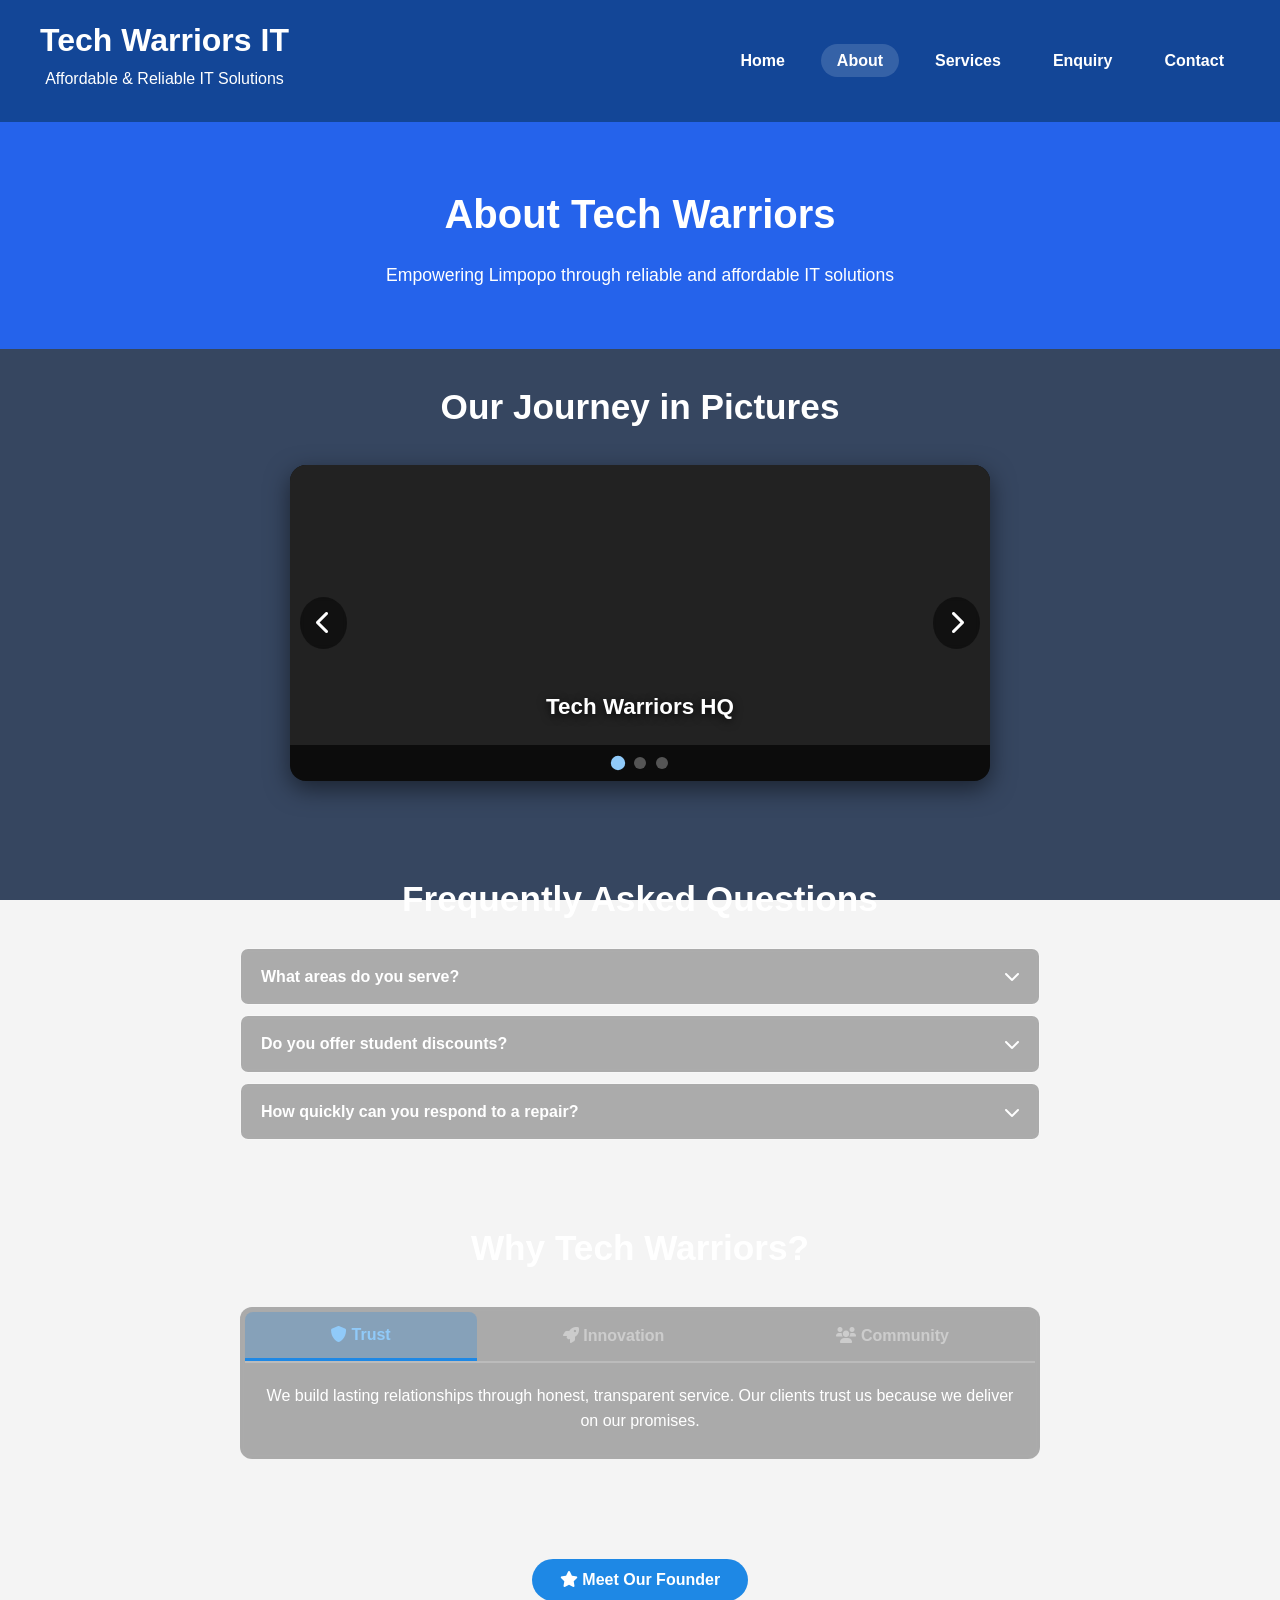
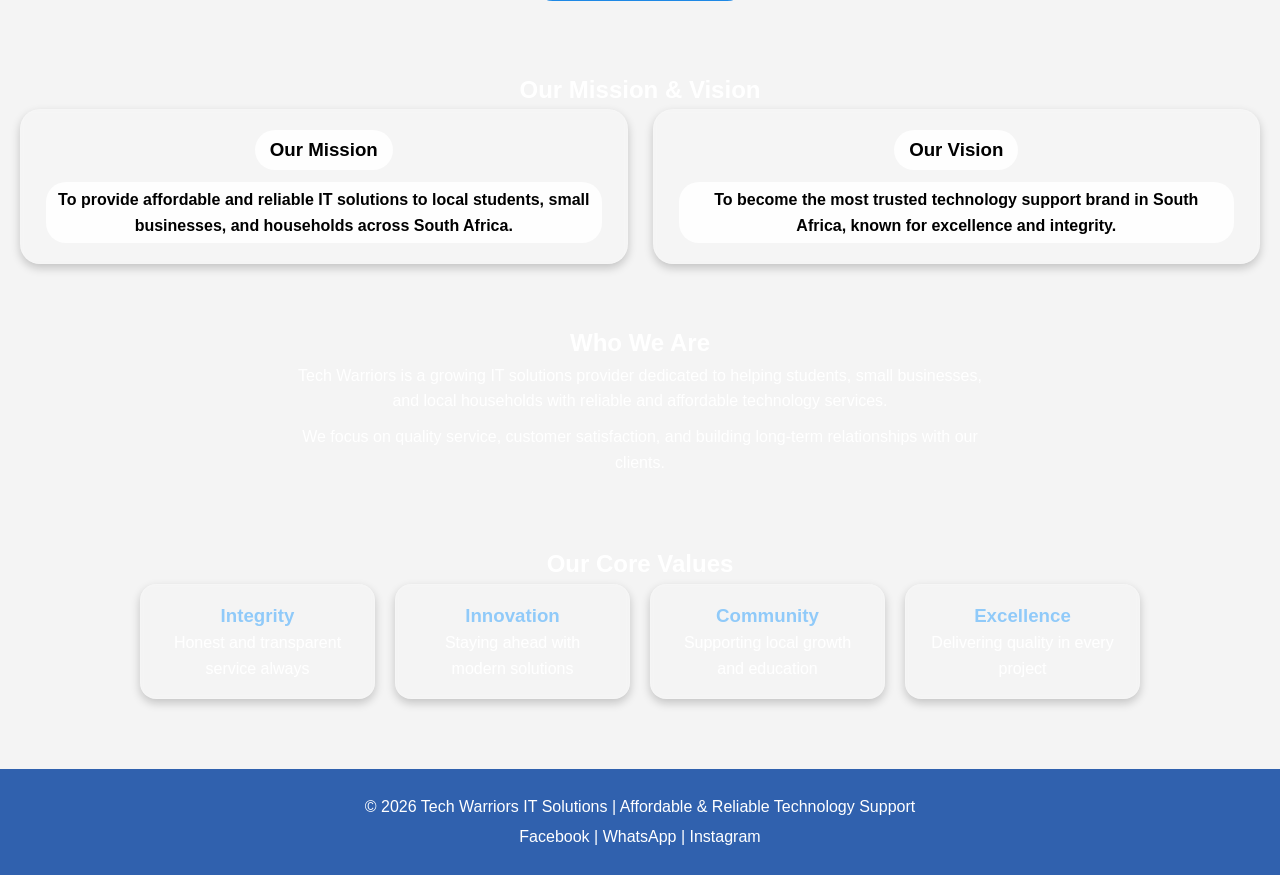
<file: about.html>
<!DOCTYPE html>
<html lang="en">

<head>
    <meta charset="UTF-8">
    <meta name="viewport" content="width=device-width, initial-scale=1.0">
    <meta name="description" content="Tech Warriors IT Solutions - Learn about our mission to provide affordable and reliable IT support to students, businesses, and households across Limpopo, South Africa.">
    <meta name="keywords" content="Tech Warriors, About Us, IT Solutions, Computer Repairs, Limpopo, South Africa, Student IT Support">
    <meta name="author" content="Lesego Mokaba">
    <meta name="robots" content="index, follow">
    <title>About Us - Tech Warriors IT Solutions</title>

    <!-- External CSS (keep original) -->
    <link rel="stylesheet" href="css/style.css">
    <!-- Font Awesome for icons (optional but enhances) -->
    <link rel="stylesheet" href="https://cdnjs.cloudflare.com/ajax/libs/font-awesome/6.0.0-beta3/css/all.min.css">

    <style>
        /* ----- preserve base colors & fonts (do not change) ----- */
        body {
            margin: 0;
            padding: 0;
            font-family: Arial, Helvetica, sans-serif;
            background-image: url('https://images.pexels.com/photos/1181671/pexels-photo-1181671.jpeg?auto=compress&cs=tinysrgb&w=1920&h=1080&dpr=2');
            background-size: cover;
            background-attachment: fixed;
            background-position: center center;
            background-repeat: no-repeat;
            position: relative;
            color: #ffffff;
        }

        body::before {
            content: "";
            position: fixed;
            top: 0;
            left: 0;
            width: 100%;
            height: 100%;
            background-color: rgba(7, 27, 59, 0.80);
            z-index: -1;
        }

        header,
        section,
        footer,
        .hero-about,
        .about-section,
        .about-container,
        .about-card,
        .logo,
        nav,
        ul,
        li,
        a,
        h1,
        h2,
        h3,
        p,
        div {
            position: relative;
            z-index: 1;
        }

        a {
            color: #ffffff !important;
            text-decoration: none;
        }

        a:hover {
            color:  #90CAF9 !important;
        }

        nav ul {
            list-style: none;
            display: flex;
            gap: 20px;
            padding: 0;
            margin: 0;
        }

        nav ul li a {
            color: #ffffff !important;
            text-decoration: none;
            padding: 8px 16px;
            border-radius: 25px;
            transition: 0.3s;
        }

        nav ul li a:hover {
            color:  #90CAF9 !important;
            background: rgba(255, 255, 255, 0.1);
        }

        nav ul li a.active {
            color: #ffffff !important;
            font-weight: bold;
            background: rgba(255, 255, 255, 0.15);
        }

        header {
            display: flex;
            justify-content: space-between;
            align-items: center;
            padding: 15px 40px;
             background: rgba(13, 71, 161, 0.85);
            backdrop-filter: blur(4px);
        }

        .logo h2 {
            margin: 0;
            color: #ffffff;
        }

        .hero-about {
            text-align: center;
            padding: 60px 20px;
        }

        .hero-about h1 {
            font-size: 2.5rem;
            color: #ffffff;
        }

        .hero-about p {
            font-size: 1.1rem;
            color: #ffffff;
            max-width: 700px;
            margin: 0 auto;
        }

        .about-card h3 {
            color: #000000 !important;
            background-color: rgba(255, 255, 255, 0.85);
            display: inline-block;
            padding: 5px 15px;
            border-radius: 25px;
            font-weight: bold;
            margin-bottom: 12px;
        }

        .about-card p {
            color: #000000 !important;
            background-color: rgba(255, 255, 255, 0.85);
            display: inline-block;
            padding: 5px 12px;
            border-radius: 20px;
            font-weight: bold;
        }

        /* ----- NEW COMPONENTS (preserve colors/fonts) ----- */

        /* accordion */
        .accordion {
            max-width: 800px;
            margin: 20px auto;
        }

        .accordion-item {
            background: rgba(255, 255, 255, 0.1);
            backdrop-filter: blur(2px);
            border-radius: 8px;
            margin-bottom: 10px;
            border: 1px solid rgba(255, 255, 255, 0.2);
            overflow: hidden;
            transition: 0.3s;
        }

        .accordion-header {
            background: rgba(0, 0, 0, 0.3);
            padding: 15px 20px;
            cursor: pointer;
            display: flex;
            justify-content: space-between;
            align-items: center;
            font-weight: bold;
            color: #fff;
            transition: 0.2s;
        }

        .accordion-header:hover {
            background: rgba(30,136,229,0.30);
        }

        .accordion-header i {
            transition: transform 0.3s;
        }

        .accordion-content {
            max-height: 0;
            overflow: hidden;
            transition: max-height 0.4s ease, padding 0.3s ease;
            padding: 0 20px;
            background: rgba(0, 0, 0, 0.2);
            color: #fff;
        }

        .accordion-content p {
            margin: 15px 0;
            color: #ffffff !important;
            background: transparent !important;
            padding: 0 !important;
            border-radius: 0 !important;
        }

        .accordion-item.active .accordion-content {
            max-height: 200px;
            padding: 15px 20px;
        }

        .accordion-item.active .accordion-header i {
            transform: rotate(180deg);
        }

        /* tabs */
        .tabs-container {
            max-width: 800px;
            margin: 30px auto;
            background: rgba(0, 0, 0, 0.3);
            backdrop-filter: blur(2px);
            border-radius: 12px;
            padding: 5px;
        }

        .tabs {
            display: flex;
            flex-wrap: wrap;
            border-bottom: 2px solid rgba(255, 255, 255, 0.2);
        }

        .tab-btn {
            background: transparent;
            border: none;
            padding: 14px 24px;
            font-size: 1rem;
            font-weight: bold;
            color: #ccc;
            cursor: pointer;
            transition: 0.3s;
            flex: 1 1 auto;
            border-radius: 8px 8px 0 0;
            font-family: inherit;
        }

        .tab-btn:hover {
            background: rgba(30,136,229,0.20);
        }

        .tab-btn.active {
            color: #90CAF9;
    background: rgba(30,136,229,0.25);
    border-bottom: 3px solid #1E88E5;
        }

        .tab-panel {
            display: none;
            padding: 20px;
            color: #fff;
            animation: fadeIn 0.3s ease;
        }

        .tab-panel.active {
            display: block;
        }

        .tab-panel p {
            color: #ffffff !important;
            background: transparent !important;
            padding: 0 !important;
            border-radius: 0 !important;
        }

        /* modal */
        .modal-trigger {
            background: #1E88E5;
            color: #FFFFFF !important;
            border: none;
            padding: 12px 28px;
            border-radius: 40px;
            font-weight: bold;
            font-size: 1rem;
            cursor: pointer;
            transition: 0.2s;
            font-family: inherit;
            display: inline-block;
            margin: 10px 0;
        }

        .modal-trigger:hover {
            background: #0D47A1;
            transform: scale(1.03);
        }

        .modal-overlay {
            position: fixed;
            top: 0;
            left: 0;
            width: 100%;
            height: 100%;
            background: rgba(0, 0, 0, 0.7);
            backdrop-filter: blur(4px);
            display: none;
            align-items: center;
            justify-content: center;
            z-index: 9999;
            animation: fadeIn 0.3s;
        }

        .modal-overlay.show {
            display: flex;
        }

        .modal-box {
            background: #0D47A1;
            max-width: 500px;
            width: 90%;
            padding: 30px 25px;
            border-radius: 20px;
            box-shadow: 0 20px 40px rgba(0, 0, 0, 0.6);
            position: relative;
            border: 1px solid rgba(255, 255, 255, 0.1);
            color: #fff;
            animation: slideUp 0.3s ease;
        }

        .modal-box h3 {
            color: #90CAF9  !important;
            margin-top: 0;
        }

        .modal-close {
            position: absolute;
            top: 15px;
            right: 20px;
            font-size: 1.8rem;
            cursor: pointer;
            color: #aaa;
            transition: 0.2s;
            background: none;
            border: none;
        }

        .modal-close:hover {
            color: #1E88E5;
            transform: rotate(90deg);
        }

        /* image slider (carousel) */
        .slider-wrapper {
            max-width: 700px;
            margin: 30px auto;
            border-radius: 16px;
            overflow: hidden;
            box-shadow: 0 8px 25px rgba(0, 0, 0, 0.5);
            position: relative;
            background: #111;
        }

        .slider-track {
            display: flex;
            transition: transform 0.5s ease;
        }

        .slider-slide {
            min-width: 100%;
            height: 280px;
            background-size: cover;
            background-position: center;
            display: flex;
            align-items: flex-end;
            justify-content: center;
            padding-bottom: 20px;
            color: #fff;
            font-weight: bold;
            text-shadow: 0 2px 10px rgba(0, 0, 0, 0.8);
            font-size: 1.4rem;
            background-color: #222;
        }

        .slider-btn {
            position: absolute;
            top: 50%;
            transform: translateY(-50%);
            background: rgba(0, 0, 0, 0.5);
            color: #fff;
            border: none;
            padding: 12px 16px;
            cursor: pointer;
            font-size: 1.5rem;
            border-radius: 50%;
            transition: 0.2s;
            z-index: 5;
            backdrop-filter: blur(2px);
        }

        .slider-btn:hover {
            background: #007BFF;
            color: #FFFFFF;
        }

        .slider-btn.prev {
            left: 10px;
        }

        .slider-btn.next {
            right: 10px;
        }

        .slider-dots {
            display: flex;
            justify-content: center;
            gap: 10px;
            padding: 12px 0;
            background: rgba(0, 0, 0, 0.3);
        }

        .slider-dot {
            width: 12px;
            height: 12px;
            border-radius: 50%;
            background: rgba(255, 255, 255, 0.3);
            cursor: pointer;
            transition: 0.2s;
            border: none;
        }

        .slider-dot.active {
            background: #90CAF9;
            transform: scale(1.2);
        }

        /* animations */
        @keyframes fadeIn {
            from {
                opacity: 0;
                transform: translateY(8px);
            }
            to {
                opacity: 1;
                transform: translateY(0);
            }
        }

        @keyframes slideUp {
            from {
                opacity: 0;
                transform: translateY(30px);
            }
            to {
                opacity: 1;
                transform: translateY(0);
            }
        }

        .fade-in {
            animation: fadeIn 0.6s ease forwards;
        }

        .delay-1 {
            animation-delay: 0.1s;
        }
        .delay-2 {
            animation-delay: 0.2s;
        }
        .delay-3 {
            animation-delay: 0.3s;
        }

        /* spacing */
        .about-section {
            padding: 30px 20px;
            text-align: center;
        }

        .section-title {
            text-align: center;
            margin-bottom: 20px;
            color: #fff;
        }

        .text-center {
            text-align: center;
        }

        .mt-2 {
            margin-top: 20px;
        }
        .mb-2 {
            margin-bottom: 20px;
        }

        /* preserve original card styles */
        .about-container {
            display: flex;
            flex-wrap: wrap;
            justify-content: center;
            gap: 25px;
        }

        .about-card {
            background: rgba(255, 255, 255, 0.1);
            backdrop-filter: blur(2px);
            padding: 20px 25px;
            border-radius: 20px;
            min-width: 200px;
            flex: 1 1 200px;
            text-align: center;
            border: 1px solid rgba(255, 255, 255, 0.15);
        }

        .value-box {
            background: rgba(255, 255, 255, 0.08);
            backdrop-filter: blur(2px);
            padding: 16px 20px;
            border-radius: 16px;
            flex: 1 1 180px;
            border: 1px solid rgba(255, 255, 255, 0.1);
            text-align: center;
        }

        .values-container {
            display: flex;
            flex-wrap: wrap;
            justify-content: center;
            gap: 20px;
            max-width: 1000px;
            margin: 0 auto;
        }

        .value-box h3 {
            color: #90CAF9;
        }

        .value-box p {
            color: #ffffff;
        }

        footer {
            padding: 20px;
            text-align: center;
            background: rgba(13, 71, 161, 0.85);
            backdrop-filter: blur(2px);
            margin-top: 40px;
        }

        footer p {
            margin: 5px 0;
            color: #ffffff;
        }
    </style>
</head>

<body>

    <!-- HEADER (original) -->
    <header>
        <div class="logo">
    <h1>Tech Warriors IT</h1>
    <p>Affordable & Reliable IT Solutions</p>
</div>
        <nav>
            <ul>
                <li><a href="index.html">Home</a></li>
                <li><a href="about.html" class="active">About</a></li>
                <li><a href="services.html">Services</a></li>
                <li><a href="enquiry.html">Enquiry</a></li>
                <li><a href="contact.html">Contact</a></li>
            </ul>
        </nav>
    </header>

    <!-- HERO (original) -->
    <section class="hero-about">
        <h1>About Tech Warriors</h1>
        <p>Empowering Limpopo through reliable and affordable IT solutions</p>
    </section>

    <!-- ====== IMAGE SLIDER (NEW) ====== -->
    <section class="about-section">
        <h2 class="section-title">Our Journey in Pictures</h2>
        <div class="slider-wrapper">
            <div class="slider-track" id="sliderTrack">
                <div class="slider-slide" style="background-image: url('https://images.pexels.com/photos/1181671/pexels-photo-1181671.jpeg?auto=compress&cs=tinysrgb&w=600&h=400&dpr=2');">Tech Warriors HQ</div>
                <div class="slider-slide" style="background-image: url('https://images.pexels.com/photos/1181467/pexels-photo-1181467.jpeg?auto=compress&cs=tinysrgb&w=600&h=400&dpr=2');">Community Support</div>
                <div class="slider-slide" style="background-image: url('https://images.pexels.com/photos/1181675/pexels-photo-1181675.jpeg?auto=compress&cs=tinysrgb&w=600&h=400&dpr=2');">Innovation & Growth</div>
            </div>
            <button class="slider-btn prev" id="prevBtn"><i class="fas fa-chevron-left"></i></button>
            <button class="slider-btn next" id="nextBtn"><i class="fas fa-chevron-right"></i></button>
            <div class="slider-dots" id="sliderDots"></div>
        </div>
    </section>

    <!-- ====== ACCORDION FAQ (NEW) ====== -->
    <section class="about-section">
        <h2 class="section-title">Frequently Asked Questions</h2>
        <div class="accordion">
            <div class="accordion-item">
                <div class="accordion-header">
                    <span>What areas do you serve?</span>
                    <i class="fas fa-chevron-down"></i>
                </div>
                <div class="accordion-content">
                    <p>We serve clients across Limpopo and surrounding regions, with remote support available nationwide.</p>
                </div>
            </div>
            <div class="accordion-item">
                <div class="accordion-header">
                    <span>Do you offer student discounts?</span>
                    <i class="fas fa-chevron-down"></i>
                </div>
                <div class="accordion-content">
                    <p>Yes! We provide special rates for students and educational institutions. Contact us for details.</p>
                </div>
            </div>
            <div class="accordion-item">
                <div class="accordion-header">
                    <span>How quickly can you respond to a repair?</span>
                    <i class="fas fa-chevron-down"></i>
                </div>
                <div class="accordion-content">
                    <p>We aim to respond within 24 hours. Emergency repairs are handled same-day where possible.</p>
                </div>
            </div>
        </div>
    </section>

    <!-- ====== TABS (NEW) ====== -->
    <section class="about-section">
        <h2 class="section-title">Why Tech Warriors?</h2>
        <div class="tabs-container">
            <div class="tabs">
                <button class="tab-btn active" data-tab="tab1"><i class="fas fa-shield-alt"></i> Trust</button>
                <button class="tab-btn" data-tab="tab2"><i class="fas fa-rocket"></i> Innovation</button>
                <button class="tab-btn" data-tab="tab3"><i class="fas fa-users"></i> Community</button>
            </div>
            <div class="tab-panel active" id="tab1">
                <p>We build lasting relationships through honest, transparent service. Our clients trust us because we deliver on our promises.</p>
            </div>
            <div class="tab-panel" id="tab2">
                <p>We embrace modern technology and stay ahead of trends to provide cutting-edge solutions for students, businesses, and households.</p>
            </div>
            <div class="tab-panel" id="tab3">
                <p>We are deeply rooted in local communities, supporting education and small business growth through affordable IT services.</p>
            </div>
        </div>
    </section>

    <!-- ====== MODAL POPUP (NEW) ====== -->
    <section class="about-section text-center">
        <button class="modal-trigger" id="openModalBtn"><i class="fas fa-star"></i> Meet Our Founder</button>
        <div class="modal-overlay" id="modalOverlay">
            <div class="modal-box">
                <button class="modal-close" id="closeModalBtn">&times;</button>
                <h3>Lesego Mokaba</h3>
                <p>Founder & Lead Technician</p>
                <p style="margin-top: 12px; color: #ddd !important; background: transparent !important; padding: 0 !important;">
                    "Tech Warriors was born from a passion to bridge the digital divide in Limpopo. We believe everyone deserves access to reliable technology support."
                </p>
                <p style="margin-top: 8px; color: #007BFF !important; background: transparent !important; padding: 0 !important;">
                    <i class="fas fa-certificate"></i> Certified IT Professional
                </p>
            </div>
        </div>
    </section>

    <!-- ====== ORIGINAL ABOUT CONTENT (preserved) ====== -->
    <section class="about-section">
        <h2>Our Mission & Vision</h2>
        <div class="about-container">
            <div class="about-card">
                <h3>Our Mission</h3>
                <p>To provide affordable and reliable IT solutions to local students, small businesses, and households across South Africa.</p>
            </div>
            <div class="about-card">
                <h3>Our Vision</h3>
                <p>To become the most trusted technology support brand in South Africa, known for excellence and integrity.</p>
            </div>
        </div>
    </section>

    <section class="about-section">
        <h2>Who We Are</h2>
        <p style="max-width:700px; margin:0 auto; text-align:center; color:#fff !important; background:transparent !important; padding:0 !important;">
            Tech Warriors is a growing IT solutions provider dedicated to helping students, small businesses, and local households with reliable and affordable technology services.
        </p>
        <p style="max-width:700px; margin:10px auto; text-align:center; color:#fff !important; background:transparent !important; padding:0 !important;">
            We focus on quality service, customer satisfaction, and building long-term relationships with our clients.
        </p>
    </section>

    <section class="about-section">
        <h2>Our Core Values</h2>
        <div class="values-container">
            <div class="value-box"><h3 style="color:#90CAF9;">Integrity</h3><p>Honest and transparent service always</p></div>
            <div class="value-box"><h3 style="color:#90CAF9;">Innovation</h3><p>Staying ahead with modern solutions</p></div>
            <div class="value-box"><h3 style="color:#90CAF9;">Community</h3><p>Supporting local growth and education</p></div>
            <div class="value-box"><h3 style="color:#90CAF9;">Excellence</h3><p>Delivering quality in every project</p></div>
        </div>
    </section>

    <!-- FOOTER (original) -->
    <footer>
        <p>&copy; 2026 Tech Warriors IT Solutions | Affordable & Reliable Technology Support</p>
        <p>Facebook | WhatsApp | Instagram</p>
    </footer>

    <!-- ====== SCRIPTS ====== -->
    <script>
        (function() {
            // ----- ACCORDION -----
            const accordionHeaders = document.querySelectorAll('.accordion-header');
            accordionHeaders.forEach(header => {
                header.addEventListener('click', function() {
                    const item = this.parentElement;
                    const isActive = item.classList.contains('active');
                    // close others
                    document.querySelectorAll('.accordion-item').forEach(el => el.classList.remove('active'));
                    if (!isActive) item.classList.add('active');
                });
            });

            // ----- TABS -----
            const tabBtns = document.querySelectorAll('.tab-btn');
            const panels = {
                tab1: document.getElementById('tab1'),
                tab2: document.getElementById('tab2'),
                tab3: document.getElementById('tab3')
            };

            tabBtns.forEach(btn => {
                btn.addEventListener('click', function() {
                    tabBtns.forEach(b => b.classList.remove('active'));
                    this.classList.add('active');
                    const target = this.dataset.tab;
                    Object.keys(panels).forEach(key => {
                        panels[key].classList.remove('active');
                    });
                    if (panels[target]) panels[target].classList.add('active');
                });
            });

            // ----- MODAL -----
            const modalOverlay = document.getElementById('modalOverlay');
            const openModalBtn = document.getElementById('openModalBtn');
            const closeModalBtn = document.getElementById('closeModalBtn');

            openModalBtn.addEventListener('click', () => {
                modalOverlay.classList.add('show');
                document.body.style.overflow = 'hidden';
            });

            closeModalBtn.addEventListener('click', () => {
                modalOverlay.classList.remove('show');
                document.body.style.overflow = '';
            });

            modalOverlay.addEventListener('click', (e) => {
                if (e.target === modalOverlay) {
                    modalOverlay.classList.remove('show');
                    document.body.style.overflow = '';
                }
            });

            // ----- IMAGE SLIDER -----
            const track = document.getElementById('sliderTrack');
            const slides = track.querySelectorAll('.slider-slide');
            const prevBtn = document.getElementById('prevBtn');
            const nextBtn = document.getElementById('nextBtn');
            const dotsContainer = document.getElementById('sliderDots');

            let currentIndex = 0;
            const totalSlides = slides.length;

            // create dots
            for (let i = 0; i < totalSlides; i++) {
                const dot = document.createElement('button');
                dot.classList.add('slider-dot');
                if (i === 0) dot.classList.add('active');
                dot.dataset.index = i;
                dot.addEventListener('click', function() {
                    goTo(parseInt(this.dataset.index));
                });
                dotsContainer.appendChild(dot);
            }
            const dots = dotsContainer.querySelectorAll('.slider-dot');

            function goTo(index) {
                if (index < 0) index = totalSlides - 1;
                if (index >= totalSlides) index = 0;
                currentIndex = index;
                track.style.transform = 'translateX(-' + (currentIndex * 100) + '%)';
                dots.forEach((d, i) => {
                    d.classList.toggle('active', i === currentIndex);
                });
            }

            prevBtn.addEventListener('click', () => goTo(currentIndex - 1));
            nextBtn.addEventListener('click', () => goTo(currentIndex + 1));

            // auto-slide every 4s
            let autoSlide = setInterval(() => goTo(currentIndex + 1), 4000);
            // pause on hover
            const sliderWrapper = document.querySelector('.slider-wrapper');
            sliderWrapper.addEventListener('mouseenter', () => clearInterval(autoSlide));
            sliderWrapper.addEventListener('mouseleave', () => {
                autoSlide = setInterval(() => goTo(currentIndex + 1), 4000);
            });

            // initial
            goTo(0);

            // small animation trigger for new elements
            document.querySelectorAll('.accordion-item, .tab-panel, .modal-box, .slider-wrapper').forEach(el => {
                el.classList.add('fade-in');
            });

        })();
    </script>

</body>
</html>
</file>
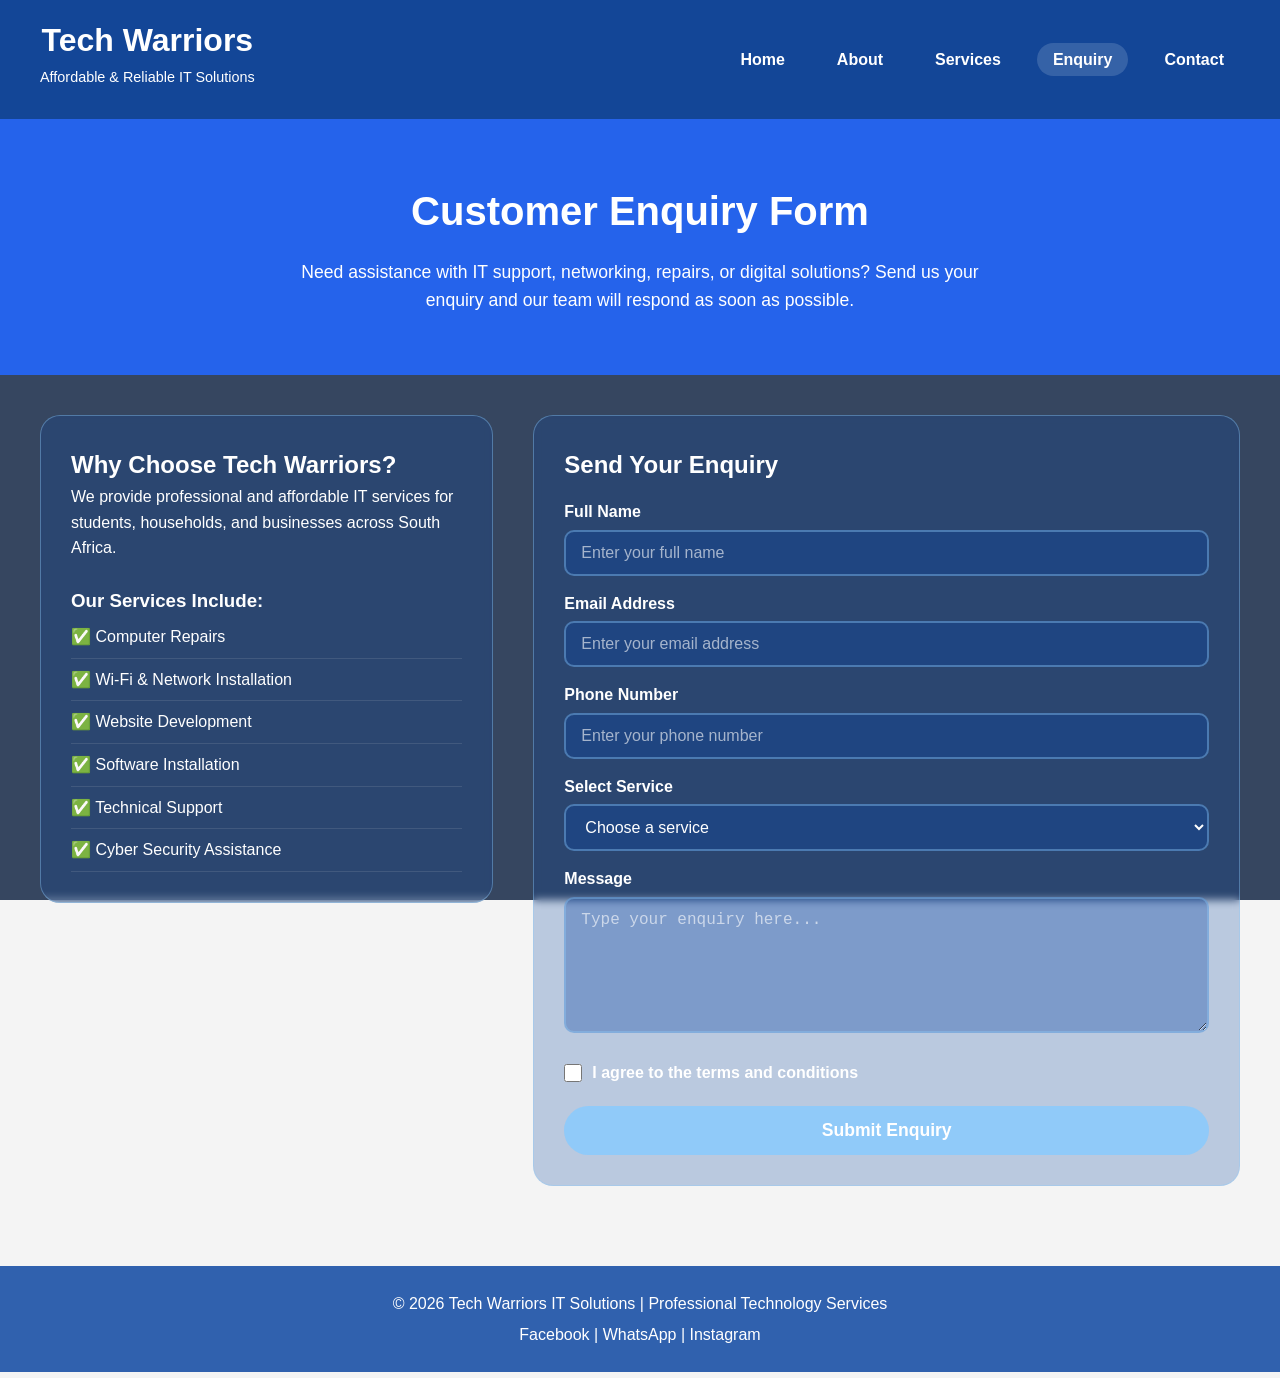
<file: enquiry.html>
<!DOCTYPE html>
<html lang="en">

<head>
    <meta charset="UTF-8">
    <meta name="viewport" content="width=device-width, initial-scale=1.0">
    <meta name="description" content="Send an enquiry to Tech Warriors for professional IT support, computer repairs, networking, and website development services in Limpopo.">
    <meta name="keywords" content="Tech Warriors, Enquiry, IT Support, Computer Repairs, Networking, Website Development, Limpopo">
    <meta name="author" content="Lesego Mokaba">
    <meta name="robots" content="index, follow">
    <title>Enquiry | Tech Warriors IT Solutions</title>

    <!-- External CSS -->
    <link rel="stylesheet" href="css/style.css">

    <style>
        
        body {
            margin: 0;
            padding: 0;
            background-image: url('https://images.pexels.com/photos/669615/pexels-photo-669615.jpeg?auto=compress&cs=tinysrgb&w=1920&h=1080&dpr=2');
            background-size: cover;
            background-attachment: fixed;
            background-position: center center;
            background-repeat: no-repeat;
            position: relative;
            font-family: Arial, Helvetica, sans-serif;
        }

        /* Semi-transparent overlay for readability -*/
        /* Semi-transparent overlay */
        body::before {
            content: "";
            position: fixed;
            top: 0;
            left: 0;
            width: 100%;
            height: 100%;
           background-color: rgba(7, 27, 59, 0.80);
            z-index: -1;
        }

        /* Ensures all original content remains visible above background -*/
        header, main, section, footer, .hero-about, .enquiry-section, .form-container, .form-info, .form-box, .logo, nav, ul, li, a, h1, h2, h3, p, label, input, select, textarea, button, .btn, .checkbox-area {
            position: relative;
            z-index: 1;
        }

        /* MAKE ALL TEXT WHITE ACROSS ALL SECTIONS -*/
        body, header, main, section, footer, .hero-about, .enquiry-section, .form-container, .form-info, .form-box, .logo, nav, ul, li, a, h1, h2, h3, p, label, .checkbox-area, .form-info ul li, .form-info p, .form-info h2, .form-info h3, .form-box h2, footer p {
            color: #ffffff !important;
        }

        a {
            color: #ffffff !important;
        }

        /* Style input fields, select, textarea to have white text */
        nav ul {
            list-style: none;
            display: flex;
            gap: 20px;
            padding: 0;
            margin: 0;
        }

        nav ul li a {
            color: #ffffff !important;
            text-decoration: none;
            padding: 8px 16px;
            border-radius: 25px;
            transition: 0.3s;
        }

        nav ul li a:hover {
            color:  #90CAF9 !important;
            background: rgba(255, 255, 255, 0.1);
        }

        nav ul li a.active {
            color: #ffffff !important;
            font-weight: bold;
            background: rgba(255, 255, 255, 0.15);
        }

        header {
            display: flex;
            justify-content: space-between;
            align-items: center;
            padding: 15px 40px;
            background: rgba(13, 71, 161, 0.85);
            backdrop-filter: blur(4px);
        }

        .logo h1 {
            margin: 0;
            color: #ffffff;
        }
        .logo p {
            margin: 0;
            color: #ffffff;
            font-size: 0.9rem;
        }

        .hero-about {
            text-align: center;
            padding: 60px 20px;
        }

        .hero-about h1 {
            font-size: 2.5rem;
            color: #ffffff;
        }

        .hero-about p {
            font-size: 1.1rem;
            color: #ffffff;
            max-width: 700px;
            margin: 0 auto;
        }

        .enquiry-section {
            padding: 40px 20px;
        }

        .form-container {
            display: flex;
            flex-wrap: wrap;
            gap: 40px;
            max-width: 1200px;
            margin: 0 auto;
            align-items: flex-start;
        }

        .form-info {
            flex: 1 1 300px;
            padding: 30px;
            background: rgba(13, 71, 161, 0.25);
            backdrop-filter: blur(4px);
            border-radius: 20px;
           border: 1px solid rgba(144, 202, 249, 0.4);
        }

        .form-info h2 {
            color: #007BFF;
        }

        .form-info h3 {
            color: #007BFF;
        }

        .form-info ul {
            list-style: none;
            padding: 0;
        }

        .form-info ul li {
            padding: 8px 0;
            border-bottom: 1px solid rgba(255, 255, 255, 0.1);
            color: #ffffff;
        }

        .form-info ul li::before {
            content: "✅ ";
        }

        .form-box {
            flex: 2 1 400px;
            padding: 30px;
            background: rgba(13, 71, 161, 0.25);
            backdrop-filter: blur(4px);
            border-radius: 20px;
            border: 1px solid rgba(144, 202, 249, 0.4);
        }

        .form-box h2 {
            color: #90CAF9;
            margin-top: 0;
        }

        label {
            display: block;
            margin: 15px 0 5px;
            color: #ffffff;
            font-weight: bold;
        }

        input, select, textarea {
            width: 100%;
            padding: 12px 15px;
            border-radius: 10px;
            border: 2px solid rgba(144, 202, 249, 0.4);
            background: rgba(13, 71, 161, 0.35);
            color: #ffffff !important;
            font-size: 1rem;
            box-sizing: border-box;
            transition: 0.3s;
        }

        input:focus, select:focus, textarea:focus {
            border-color: #90CAF9;
            outline: none;
        }

        input::placeholder, textarea::placeholder {
            color: rgba(255, 255, 255, 0.6) !important;
        }

        select option {
            background: #0D47A1;
            color: #ffffff;
        }

        .checkbox-area {
            display: flex;
            align-items: center;
            gap: 10px;
            margin: 20px 0;
        }

        .checkbox-area input {
            width: auto;
            width: 18px;
            height: 18px;
            cursor: pointer;
        }

        .checkbox-area label {
            margin: 0;
            cursor: pointer;
            color: #ffffff;
        }

        .btn {
            width: 100%;
            padding: 14px;
            background: #90CAF9;
            color: #ffffff !important;
            border: none;
            border-radius: 30px;
            font-size: 1.1rem;
            font-weight: bold;
            cursor: pointer;
            transition: 0.3s;
        }

        .btn:hover {
            background: #0D47A1;
            transform: scale(1.02);
        }

        footer {
            text-align: center;
            padding: 20px;
            background: rgba(13, 71, 161, 0.85);
            backdrop-filter: blur(4px);
            margin-top: 40px;
        }

        footer p {
            margin: 5px 0;
            color: #ffffff;
        }

                .bg-download-link {
        .bg-download-link {
            position: fixed;
            bottom: 15px;
            right: 15px;
            background: rgba(0,0,0,0.75);
            color: white !important;
            padding: 8px 14px;
            border-radius: 30px;
            font-size: 13px;
            font-family: Arial, Helvetica, sans-serif;
            text-decoration: none;
            z-index: 999;
            backdrop-filter: blur(4px);
            transition: 0.2s;
            font-weight: bold;
            border: 1px solid rgba(255,255,255,0.3);
        }
        .bg-download-link:hover {
            background: rgba(0,0,0,0.9);
            color: #90CAF9 !important;
        }
    </style>

</head>

<body>

<!-- HEADER -->
<header>
    <div class="logo">
        <h1>Tech Warriors</h1>
        <p>Affordable & Reliable IT Solutions</p>
    </div>

    <nav>
        <ul>
            <li><a href="index.html">Home</a></li>
            <li><a href="about.html">About</a></li>
            <li><a href="services.html">Services</a></li>
            <li><a href="enquiry.html" class="active">Enquiry</a></li>
            <li><a href="contact.html">Contact</a></li>
        </ul>
    </nav>
</header>

<!-- HERO SECTION -->
<section class="hero-about">
    <h1>Customer Enquiry Form</h1>
    <p>Need assistance with IT support, networking, repairs, or digital solutions? Send us your enquiry and our team will respond as soon as possible.</p>
</section>

<!-- ENQUIRY SECTION -->
<section class="enquiry-section">
    <div class="form-container">

        <!-- LEFT SIDE -->
        <div class="form-info">
            <h2>Why Choose Tech Warriors?</h2>
            <p>We provide professional and affordable IT services for students, households, and businesses across South Africa.</p>
            <br>
            <h3>Our Services Include:</h3>
            <ul>
                <li>Computer Repairs</li>
                <li>Wi-Fi & Network Installation</li>
                <li>Website Development</li>
                <li>Software Installation</li>
                <li>Technical Support</li>
                <li>Cyber Security Assistance</li>
            </ul>
        </div>

        <!-- RIGHT SIDE -->
        <div class="form-box">
            <h2>Send Your Enquiry</h2>
            <form action="#" method="post" id="enquiryForm">

                <!-- FULL NAME -->
                <label for="fullname">Full Name</label>
                <input type="text" id="fullname" name="fullname" placeholder="Enter your full name" required>

                <!-- EMAIL -->
                <label for="email">Email Address</label>
                <input type="email" id="email" name="email" placeholder="Enter your email address" required>

                <!-- PHONE -->
                <label for="phone">Phone Number</label>
                <input type="tel" id="phone" name="phone" placeholder="Enter your phone number" required>

                <!-- SERVICE -->
                <label for="service">Select Service</label>
                <select id="service" name="service" required>
                    <option value="">Choose a service</option>
                    <option>Computer Repair</option>
                    <option>Networking</option>
                    <option>Website Development</option>
                    <option>Technical Support</option>
                    <option>Software Installation</option>
                </select>

                <!-- MESSAGE -->
                <label for="message">Message</label>
                <textarea id="message" name="message" rows="6" placeholder="Type your enquiry here..." required></textarea>

                <!-- CHECKBOX -->
                <div class="checkbox-area">
                    <input type="checkbox" id="terms" required>
                    <label for="terms">I agree to the terms and conditions</label>
                </div>

                <!-- BUTTON -->
                <button type="submit" class="btn">Submit Enquiry</button>
            </form>
        </div>

    </div>
</section>

<!-- FOOTER -->
<footer>
    <p>&copy; 2026 Tech Warriors IT Solutions | Professional Technology Services</p>
    <p>Facebook | WhatsApp | Instagram</p>
</footer>

<!-- FORM VALIDATION SCRIPT -->
<script>
    document.getElementById('enquiryForm').addEventListener('submit', function(e) {
        e.preventDefault();
        alert('Thank you for your enquiry! A Tech Warriors representative will contact you within 24 hours.');
        this.reset();
    });
</script>

</html>
</body>
</html>
</file>
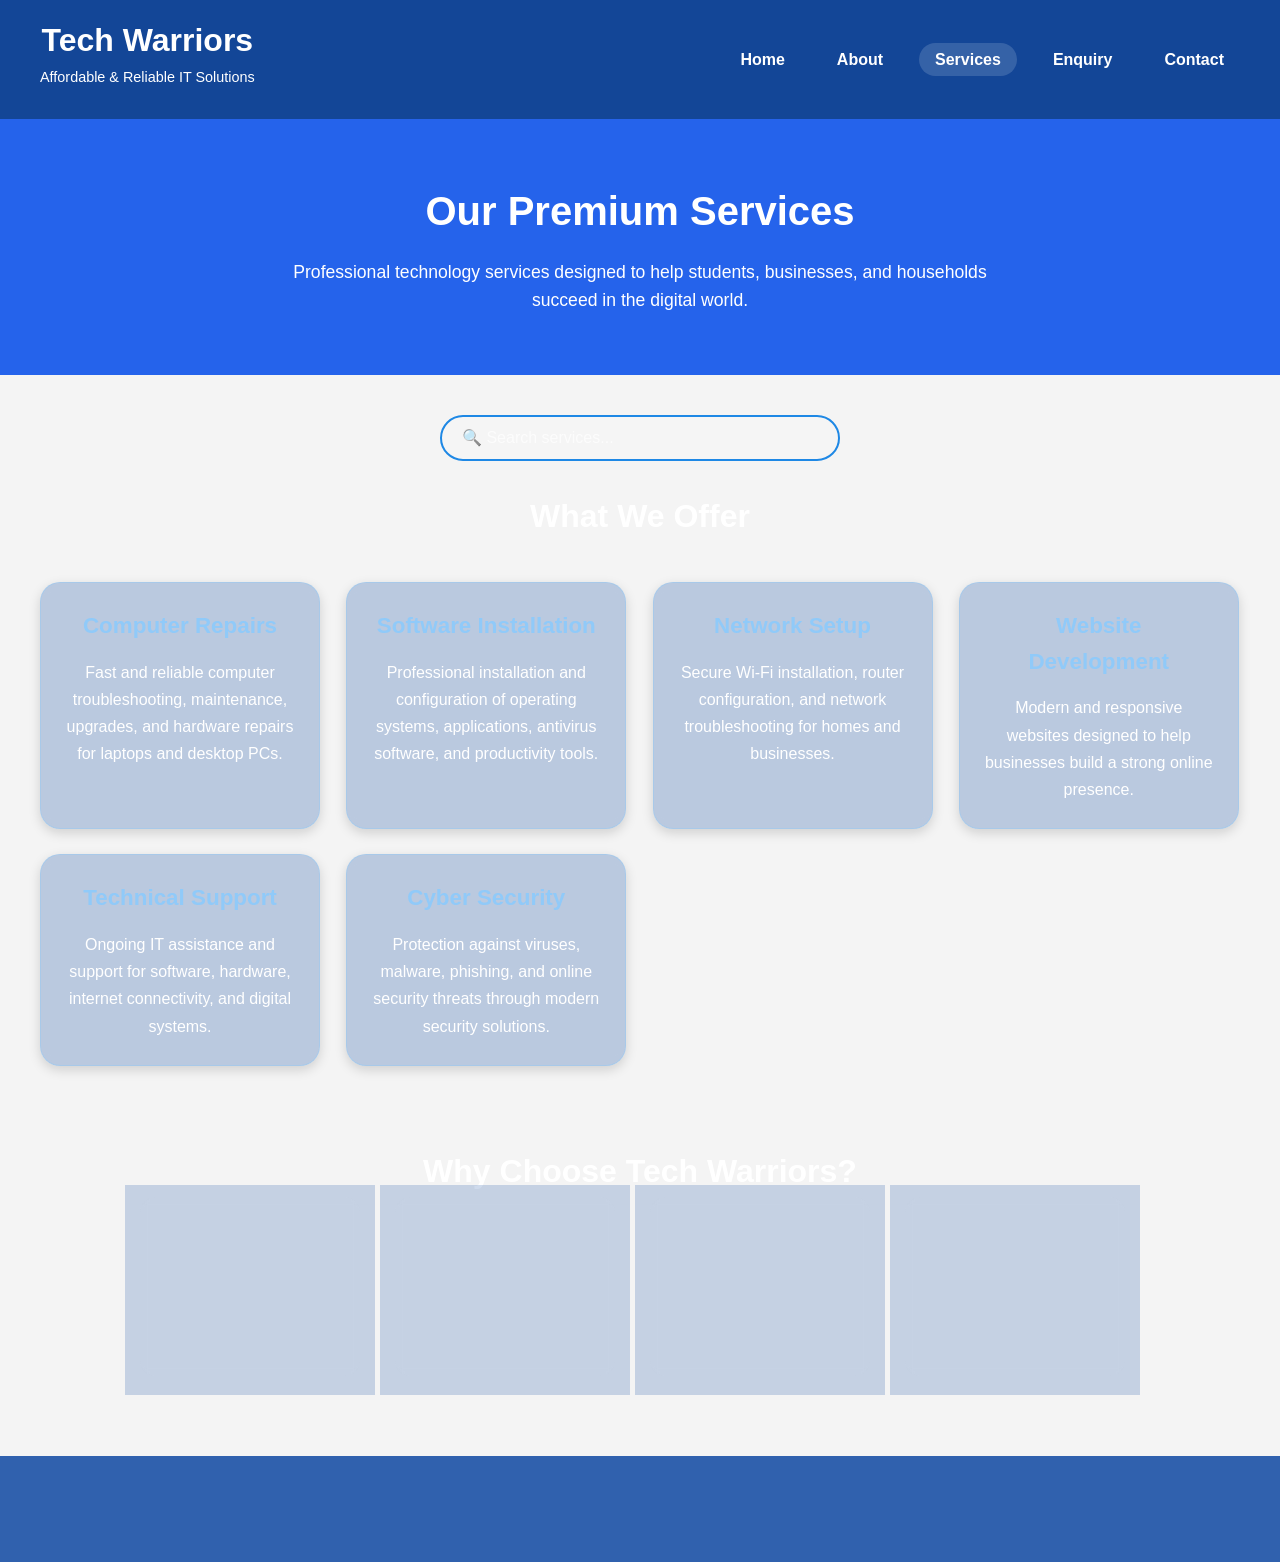
<file: services.html>
<!DOCTYPE html>
<html lang="en">

<head>
    <meta charset="UTF-8">
    <meta name="viewport" content="width=device-width, initial-scale=1.0">
    <meta name="description" content="Tech Warriors offers professional computer repairs, software installation, network setup, website development, technical support, and cyber security services in Limpopo.">
    <meta name="keywords" content="Tech Warriors, IT Services, Computer Repairs, Software Installation, Network Setup, Website Development, Cyber Security, Limpopo">
    <meta name="author" content="Lesego Mokaba">
    <meta name="robots" content="index, follow">
    <title>Tech Warriors - Our Services</title>

    <!-- External CSS -->
    <link rel="stylesheet" href="css/style.css">

    <style>

        body {
            margin: 0;
            padding: 0;
            background-image: url('https://images.pexels.com/photos/1181675/pexels-photo-1181675.jpeg?auto=compress&cs=tinysrgb&w=1920&h=1080&dpr=2');
            background-size: cover;
            background-attachment: fixed;
            background-position: center center;
            background-repeat: no-repeat;
            position: relative;
            font-family: Arial, Helvetica, sans-serif;
            color: #ffffff;
        }

        /* Semi-transparent overlay for text readability  */
        /* Semi-transparent overlay for text readability */
        body::before {
            content: "";
            position: fixed;
            top: 0;
            left: 0;
            width: 100%;
            height: 100%;
            background-color: rgba(7, 27, 59, 0.80);
            z-index: -1;
        }

        /* Ensures all original content remains visible above background -*/
        /* Ensures all original content remains visible above background */
        header, section, footer, .hero-about, .services-section, .services-container, .service-card, .about-section, .values-container, .value-box, .logo, nav, ul, li, a, h1, h2, h3, p, div {
            position: relative;
            z-index: 1;
        }

        /* Download button for background image */
        /* Navigation Styles */
        nav ul {
            list-style: none;
            display: flex;
            gap: 20px;
            padding: 0;
            margin: 0;
        }

        nav ul li a {
            color: #ffffff !important;
            text-decoration: none;
            padding: 8px 16px;
            border-radius: 25px;
            transition: 0.3s;
        }

        nav ul li a:hover {
            color: #90CAF9 !important;
            background: rgba(255, 255, 255, 0.1);
        }

        nav ul li a.active {
            color: #ffffff !important;
            font-weight: bold;
            background: rgba(255, 255, 255, 0.15);
        }

        header {
            display: flex;
            justify-content: space-between;
            align-items: center;
            padding: 15px 40px;
           background: rgba(13, 71, 161, 0.85);
            backdrop-filter: blur(4px);
        }

        .logo h1 {
            margin: 0;
            color: #ffffff;
        }
        .logo p {
            margin: 0;
            color: #ffffff;
            font-size: 0.9rem;
        }

        .hero-about {
            text-align: center;
            padding: 60px 20px;
        }

        .hero-about h1 {
            font-size: 2.5rem;
            color: #ffffff;
        }

        .hero-about p {
            font-size: 1.1rem;
            color: #ffffff;
            max-width: 700px;
            margin: 0 auto;
        }

        .services-section {
            padding: 40px 20px;
            text-align: center;
        }

        .services-section h2 {
            color: #ffffff;
            font-size: 2rem;
        }

        #serviceSearch {
            padding: 12px 20px;
            width: 80%;
            max-width: 400px;
            border-radius: 30px;
            border: 2px solid #1E88E5;
            background: rgba(255, 255, 255, 0.1);
            color: #ffffff;
            font-size: 1rem;
            margin-bottom: 30px;
        }
         
        #serviceSearch:focus {
    outline: none;
    border-color: #90CAF9;
    box-shadow: 0 0 12px rgba(144, 202, 249, 0.5);
    }
        #serviceSearch::placeholder {
            color: rgba(255, 255, 255, 0.7);
        }

        .services-container {
            display: grid;
            grid-template-columns: repeat(auto-fit, minmax(280px, 1fr));
            gap: 25px;
            max-width: 1200px;
            margin: 0 auto;
        }

        .service-card {
             background: rgba(13, 71, 161, 0.25);
            backdrop-filter: blur(6px);
            padding: 25px;
            border-radius: 20px;
            border: 1px solid rgba(144, 202, 249, 0.4);
            transition: 0.3s;
        }

        .service-card:hover {
            transform: translateY(-8px);
            background: rgba(30, 136, 229, 0.25);

        }

        .service-card h3 {
            color: #90CAF9;
            margin-top: 0;
        }

        .service-card p {
            color: #ffffff;
        }

        .about-section {
            padding: 40px 20px;
            text-align: center;
        }

        .about-section h2 {
            color: #ffffff;
            font-size: 2rem;
        }

        .values-container {
            display: grid;
            grid-template-columns: repeat(auto-fit, minmax(200px, 1fr));
            gap: 20px;
            max-width: 1000px;
            margin: 0 auto;
        }

        .value-box {
            background: rgba(13, 71, 161, 0.20);
            backdrop-filter: blur(4px);
            padding: 20px;
            border-radius: 16px;
            border: 1px solid rgba(144, 202, 249, 0.3);
        }

        .value-box h3 {
            color: #90CAF9;
        }

        .value-box p {
            color: #ffffff;
        }

        footer {
            text-align: center;
            padding: 20px;
            background: rgba(13, 71, 161, 0.85);
            backdrop-filter: blur(4px);
            margin-top: 40px;
        }

        footer p {
            margin: 5px 0;
            color: #ffffff;
        }

        .bg-download-link {
            position: fixed;
            bottom: 15px;
            right: 15px;
            background: rgba(0,0,0,0.7);
            color: white;
            padding: 8px 14px;
            border-radius: 30px;
            font-size: 13px;
            font-family: Arial, Helvetica, sans-serif;
            text-decoration: none;
            z-index: 999;
            backdrop-filter: blur(4px);
            transition: 0.2s;
            font-weight: bold;
            border: 1px solid rgba(255,255,255,0.3);
        }
        .bg-download-link:hover {
            background: rgba(0,0,0,0.9);
            color: #90CAF9 !important;
        }
    </style>

</head>

<body>

<!-- HEADER -->
<header>
    <div class="logo">
        <h1>Tech Warriors</h1>
        <p>Affordable & Reliable IT Solutions</p>
    </div>

    <nav>
        <ul>
            <li><a href="index.html">Home</a></li>
            <li><a href="about.html">About</a></li>
            <li><a href="services.html" class="active">Services</a></li>
            <li><a href="enquiry.html">Enquiry</a></li>
            <li><a href="contact.html">Contact</a></li>
        </ul>
    </nav>
</header>

<!-- HERO SECTION -->
<section class="hero-about">
    <h1>Our Premium Services</h1>
    <p>Professional technology services designed to help students, businesses, and households succeed in the digital world.</p>
</section>

<!-- SERVICES SECTION -->
<section class="services-section">
    <input type="text" id="serviceSearch" placeholder="🔍 Search services...">
    <h2>What We Offer</h2>

    <div class="services-container" id="servicesContainer">
        <!-- SERVICE 1 -->
        <div class="service-card">
            <h3>Computer Repairs</h3>
            <p>Fast and reliable computer troubleshooting, maintenance, upgrades, and hardware repairs for laptops and desktop PCs.</p>
        </div>

        <!-- SERVICE 2 -->
        <div class="service-card">
            <h3>Software Installation</h3>
            <p>Professional installation and configuration of operating systems, applications, antivirus software, and productivity tools.</p>
        </div>

        <!-- SERVICE 3 -->
        <div class="service-card">
            <h3>Network Setup</h3>
            <p>Secure Wi-Fi installation, router configuration, and network troubleshooting for homes and businesses.</p>
        </div>

        <!-- SERVICE 4 -->
        <div class="service-card">
            <h3>Website Development</h3>
            <p>Modern and responsive websites designed to help businesses build a strong online presence.</p>
        </div>

        <!-- SERVICE 5 -->
        <div class="service-card">
            <h3>Technical Support</h3>
            <p>Ongoing IT assistance and support for software, hardware, internet connectivity, and digital systems.</p>
        </div>

        <!-- SERVICE 6 -->
        <div class="service-card">
            <h3>Cyber Security</h3>
            <p>Protection against viruses, malware, phishing, and online security threats through modern security solutions.</p>
        </div>
    </div>
</section>

<!-- WHY CHOOSE US -->
<section class="about-section">
    <h2>Why Choose Tech Warriors?</h2>
    <div class="values-container">
        <div class="value-box">
            <h3>Affordable Pricing</h3>
            <p>Quality IT services at prices suitable for students and businesses.</p>
        </div>
        <div class="value-box">
            <h3>Professional Service</h3>
            <p>Reliable and professional support with customer satisfaction.</p>
        </div>
        <div class="value-box">
            <h3>Fast Response</h3>
            <p>Quick assistance and efficient service delivery.</p>
        </div>
        <div class="value-box">
            <h3>Trusted Solutions</h3>
            <p>Modern technology solutions tailored to your needs.</p>
        </div>
    </div>
</section>

<!-- FOOTER -->
<footer>
    <p>&copy; 2026 Tech Warriors | Affordable IT Solutions for Everyone</p>
    <p>Facebook | WhatsApp | Instagram</p>
</footer>

<!-- SEARCH FUNCTIONALITY -->
<script>
    document.getElementById('serviceSearch').addEventListener('keyup', function() {
        let filter = this.value.toLowerCase();
        let cards = document.querySelectorAll('.service-card');
        
        cards.forEach(function(card) {
            let text = card.textContent.toLowerCase();
            if (text.includes(filter)) {
                card.style.display = 'block';
            } else {
                card.style.display = 'none';
            }
        });
    });
</script>

</html>
</body>
</html>
</file>
<file: css/style.css>
/* =========================
   TECH WARRIORS STYLE SHEET
   ========================= */

*{
    margin: 0;
    padding: 0;
    box-sizing: border-box;
}

body{
    font-family: Arial, sans-serif;
    background-color: #f4f4f4;
    color: #222;
    line-height: 1.6;
}

header{
    background-color: #111827;
    color: white;
    padding: 20px;
}

.logo{
    text-align: center;
    margin-bottom: 15px;
}

nav ul{
    display: flex;
    justify-content: center;
    gap: 20px;
    list-style: none;
    flex-wrap: wrap;
}

nav a{
    color: white;
    text-decoration: none;
    font-weight: bold;
    transition: 0.3s;
}

nav a:hover{
    color: #60a5fa;
}

.active{
    color: #60a5fa;
}

.hero-about{
    background-color: #2563eb;
    color: white;
    text-align: center;
    padding: 80px 20px;
}

.hero-about h1{
    font-size: 3rem;
    margin-bottom: 15px;
}

.about-section{
    padding: 50px 10%;
    text-align: center;
}

.about-container{
    display: flex;
    justify-content: center;
    gap: 20px;
    flex-wrap: wrap;
}

.about-card{
    background-color: white;
    width: 400px;
    padding: 25px;
    border-radius: 10px;
    box-shadow: 0 4px 10px rgba(0,0,0,0.2);
}

.values-container{
    display: flex;
    justify-content: center;
    gap: 20px;
    flex-wrap: wrap;
}

.value-box{
    background-color: white;
    width: 220px;
    padding: 20px;
    border-radius: 10px;
    box-shadow: 0 4px 10px rgba(0,0,0,0.2);
}

footer{
    background-color: #111827;
    color: white;
    text-align: center;
    padding: 20px;
    margin-top: 40px;
}

@media (max-width: 768px){

    nav ul{
        flex-direction: column;
        align-items: center;
    }

    .hero-about h1{
        font-size: 2rem;
    }

    .about-card,
    .value-box{
        width: 100%;
    }

}

/* =========================
   SERVICES PAGE
   ========================= */

.services-section{
    padding: 60px 10%;
    text-align: center;
    background-color: #f4f4f4;
}

.services-section h2{
    margin-bottom: 40px;
    color: #111827;
    font-size: 2rem;
}

/* SERVICES CONTAINER */

.services-container{
    display: flex;
    justify-content: center;
    gap: 25px;
    flex-wrap: wrap;
}

/* SERVICE CARD */

.service-card{
    background-color: white;
    width: 320px;
    padding: 30px;
    border-radius: 12px;
    box-shadow: 0 4px 12px rgba(0,0,0,0.15);
    transition: 0.3s;
}

.service-card:hover{
    transform: translateY(-8px);
}

/* SERVICE TITLE */

.service-card h3{
    color: #2563eb;
    margin-bottom: 15px;
    font-size: 1.4rem;
}

/* SERVICE TEXT */

.service-card p{
    color: #444;
    line-height: 1.7;
}

/* RESPONSIVE DESIGN */

@media (max-width: 768px){

    .services-container{
        flex-direction: column;
        align-items: center;
    }

    .service-card{
        width: 100%;
    }

}

/* =========================
   HOME PAGE
   ========================= */

/* HERO SECTION */

.hero-home{
    background: linear-gradient(rgba(17,24,39,0.7),
                rgba(17,24,39,0.7)),
                url("../images/tech-bg.jpg");

    background-size: cover;
    background-position: center;

    color: white;
    text-align: center;

    padding: 120px 20px;
}

.hero-home h1{
    font-size: 3.5rem;
    margin-bottom: 20px;
}

.hero-home p{
    font-size: 1.3rem;
    margin-bottom: 30px;
}

/* BUTTON */

.btn{
    display: inline-block;

    background-color: #2563eb;
    color: white;

    padding: 14px 30px;

    border-radius: 6px;

    text-decoration: none;

    font-weight: bold;

    transition: 0.3s;
}

.btn:hover{
    background-color: #1d4ed8;
}

/* SECTION TITLE */

.section-title{
    text-align: center;
    font-size: 2.2rem;
    margin-bottom: 40px;
    color: #111827;
}

/* SERVICES GRID */

.services-grid{
    display: flex;
    justify-content: center;
    gap: 25px;
    flex-wrap: wrap;
}

/* SERVICE CARDS */

.service-card{
    background-color: white;

    width: 280px;

    padding: 30px;

    border-radius: 12px;

    box-shadow: 0 4px 12px rgba(0,0,0,0.15);

    transition: 0.3s;
}

.service-card:hover{
    transform: translateY(-8px);
}

.service-card h3{
    margin-bottom: 15px;
    color: #2563eb;
}

/* TEXT CENTER */

.text-center{
    text-align: center;
}

/* MARGIN TOP */

.mt-2{
    margin-top: 40px;
    margin-bottom: 40px;
}

/* RESPONSIVE DESIGN */

@media (max-width: 768px){

    .hero-home h1{
        font-size: 2.3rem;
    }

    .hero-home p{
        font-size: 1rem;
    }

    .services-grid{
        flex-direction: column;
        align-items: center;
    }

    .service-card{
        width: 100%;
    }

}
/* =========================
   IMAGE SECTIONS
   ========================= */

.image-section{
    width: 100%;
    text-align: center;
    background-color: #f4f4f4;
    padding: 40px 20px;
}

.image-section img{
    width: 90%;
    max-width: 1100px;
    height: auto;

    border-radius: 12px;

    box-shadow: 0 4px 12px rgba(0,0,0,0.2);

    transition: 0.3s;
}

.image-section img:hover{
    transform: scale(1.01);
}

/* RESPONSIVE IMAGES */

@media (max-width: 768px){

    .image-section img{
        width: 100%;
    }

}

/* =========================
   RESPONSIVE DESIGN
   TABLET & MOBILE
   ========================= */

/* ---------- TABLET ---------- */

@media (max-width: 992px){

    /* HEADER */

    header{
        padding: 15px;
    }

    .logo h1{
        font-size: 2rem;
    }

    /* NAVIGATION */

    nav ul{
        gap: 15px;
    }

    nav a{
        font-size: 0.95rem;
    }

    /* HERO SECTION */

    .hero-home,
    .hero-about{
        padding: 80px 20px;
    }

    .hero-home h1,
    .hero-about h1{
        font-size: 2.8rem;
    }

    .hero-home p,
    .hero-about p{
        font-size: 1.1rem;
    }

    /* SERVICES */

    .services-grid,
    .services-container,
    .values-container,
    .about-container,
    .form-container{
        gap: 20px;
    }

    .service-card,
    .value-box,
    .about-card{
        width: 45%;
    }

    /* IMAGES */

    .image-section img{
        width: 95%;
    }

}

/* ---------- MOBILE ---------- */

@media (max-width: 768px){

    /* BODY */

    body{
        overflow-x: hidden;
    }

    /* HEADER */

    header{
        text-align: center;
    }

    .logo h1{
        font-size: 1.8rem;
    }

    .logo p{
        font-size: 0.9rem;
    }

    /* NAVIGATION */

    nav ul{
        flex-direction: column;
        align-items: center;
        gap: 12px;
        margin-top: 15px;
    }

    nav li{
        width: 100%;
    }

    nav a{
        display: block;
        width: 100%;
        padding: 10px;
        background-color: #1e293b;
        border-radius: 5px;
    }

    /* HERO */

    .hero-home,
    .hero-about{
        min-height: auto;
        padding: 70px 20px;
    }

    .hero-home h1,
    .hero-about h1{
        font-size: 2.2rem;
        line-height: 1.3;
    }

    .hero-home p,
    .hero-about p{
        font-size: 1rem;
        line-height: 1.7;
    }

    /* BUTTON */

    .btn{
        width: 100%;
        text-align: center;
    }

    /* GRID LAYOUTS */

    .services-grid,
    .services-container,
    .values-container,
    .about-container,
    .form-container{
        flex-direction: column;
        align-items: center;
    }

    /* CARDS */

    .service-card,
    .value-box,
    .about-card,
    .form-box,
    .form-info{
        width: 100%;
    }

    /* SECTION SPACING */

    .services-section,
    .about-section,
    .enquiry-section{
        padding: 40px 20px;
    }

    /* TYPOGRAPHY */

    h2{
        font-size: 1.8rem;
    }

    h3{
        font-size: 1.2rem;
    }

    p{
        font-size: 0.95rem;
    }

    /* FORMS */

    input,
    textarea,
    select{
        font-size: 1rem;
    }

    /* IMAGES */

    .image-section{
        padding: 20px 10px;
    }

    .image-section img{
        width: 100%;
        border-radius: 8px;
    }

    /* FOOTER */

    footer{
        padding: 25px 15px;
    }

    footer p{
        font-size: 0.9rem;
        line-height: 1.7;
    }

}

/* ---------- SMALL MOBILE ---------- */

@media (max-width: 480px){

    .hero-home h1,
    .hero-about h1{
        font-size: 1.8rem;
    }

    .hero-home p,
    .hero-about p{
        font-size: 0.95rem;
    }

    .btn{
        padding: 12px;
        font-size: 0.95rem;
    }

    h2{
        font-size: 1.5rem;
    }

}
</file>
